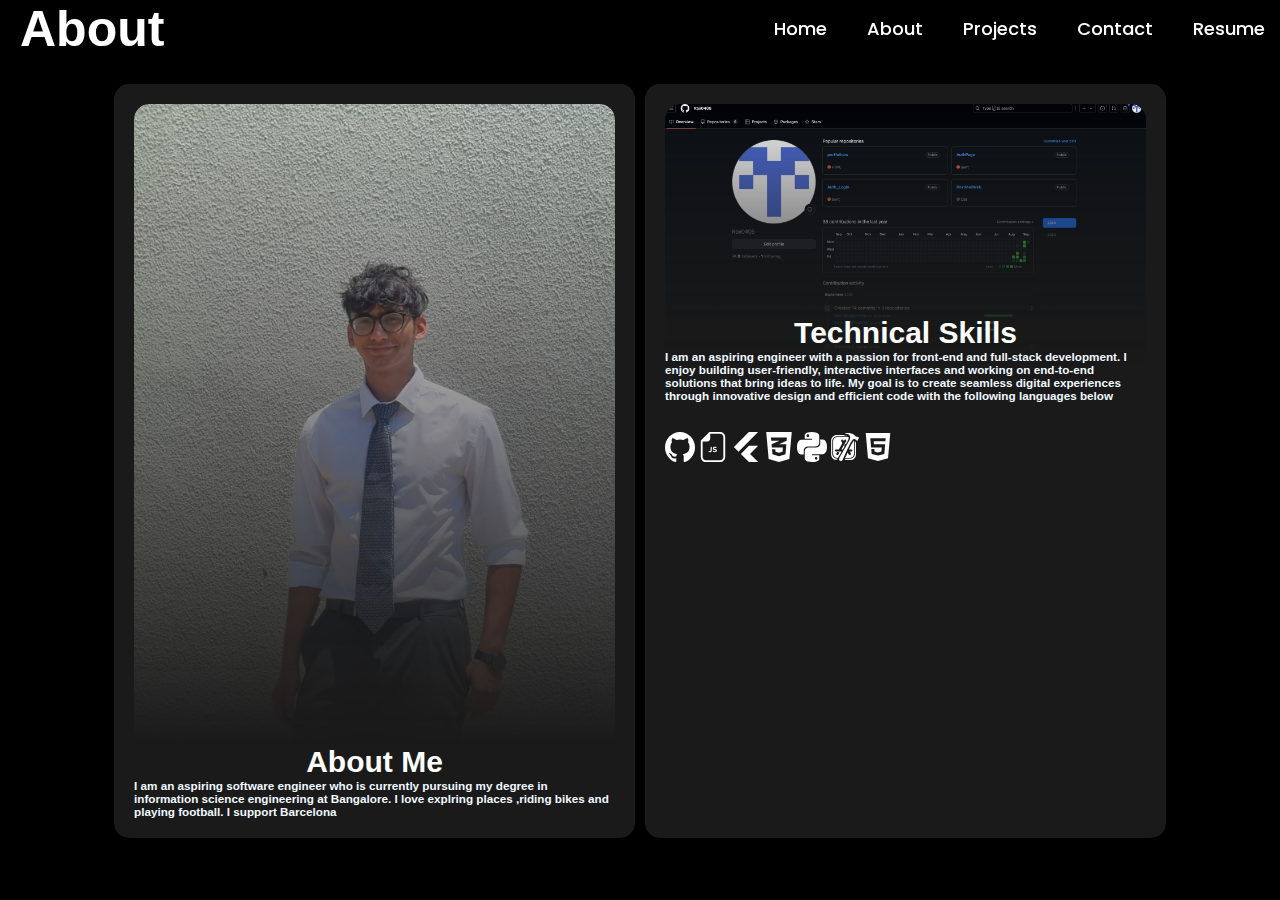
<file: about.html>
<!DOCTYPE html>
<html lang="en">
<head>
    <meta charset="UTF-8">
    <meta name="viewport" content="width=device-width, initial-scale=1.0">
    <title>Portfolio</title>
    <link rel="stylesheet" href="profile_webpage_design.css">
    <link rel="stylesheet" href="projects.css">
</head>
<body>

    <nav>
        <h1>About</h1>
        <ul class="desktop-menu">
            <li><a href="index.html">Home</a></li>
            <li><a href="about.html">About</a></li>
            <li><a href="projects.html">Projects</a></li>
            <li><a href="contact.html">Contact</a></li>
            <li><a href="#">Resume</a></li>
        </ul>
        
        <div class="menu">
            <ul>
            <li><a href="index.html">Home</a></li>
            <li><a href="about.html">About</a></li>
            <li><a href="projects.html">Projects</a></li>
            <li><a href="contact.html">Contact</a></li>
            <li><a href="#">Resume</a></li>
            
            </ul>
        </div>

        <div class="hamburger-menu">
            <div class="ham-bar bar-top"></div>
            <div class="ham-bar bar-mid"></div>
            <div class="ham-bar bar-bottom"></div>
        </div>

    </nav>
    <script src="script.js"></script>
    <h1>About</h1>
   
    <div class="Project-container">
            <div class="image">
            <img src="assets/portfoliopic.jpeg">
            <h1>About Me</h1>
            <h3>I am an aspiring software engineer who is currently pursuing my degree in information science engineering at Bangalore. I love explring places ,riding bikes and playing football. I support Barcelona</h3>
            
            <div class="info">
                
                   
            </div>
            
        </div>
        <div class="image">
            <img src="assets/GitProfile.png">
            <div class="info">
                <h1> Technical Skills</h1>
                <h3>I am an aspiring engineer with a passion for front-end and full-stack development. I enjoy building user-friendly, interactive interfaces and working on end-to-end solutions that bring ideas to life. My goal is to create seamless digital experiences through innovative design and efficient code with the following languages below</h3>
            
                
                <a href="https://github.com/Rbx0405">
                    <svg width="30px" height="30px" viewBox="0 0 20 20" version="1.1" xmlns="http://www.w3.org/2000/svg" xmlns:xlink="http://www.w3.org/1999/xlink">
    
                        <title>github [#142]</title>
                        <desc>Created with Sketch.</desc>
                        <defs>
                    
                    </defs>
                        <g id="Page-1" stroke="none" stroke-width="1" fill="none" fill-rule="evenodd">
                            <g id="Dribbble-Light-Preview" transform="translate(-140.000000, -7559.000000)" fill="#ffffff">
                                <g id="icons" transform="translate(56.000000, 160.000000)">
                                    <path d="M94,7399 C99.523,7399 104,7403.59 104,7409.253 C104,7413.782 101.138,7417.624 97.167,7418.981 C96.66,7419.082 96.48,7418.762 96.48,7418.489 C96.48,7418.151 96.492,7417.047 96.492,7415.675 C96.492,7414.719 96.172,7414.095 95.813,7413.777 C98.04,7413.523 100.38,7412.656 100.38,7408.718 C100.38,7407.598 99.992,7406.684 99.35,7405.966 C99.454,7405.707 99.797,7404.664 99.252,7403.252 C99.252,7403.252 98.414,7402.977 96.505,7404.303 C95.706,7404.076 94.85,7403.962 94,7403.958 C93.15,7403.962 92.295,7404.076 91.497,7404.303 C89.586,7402.977 88.746,7403.252 88.746,7403.252 C88.203,7404.664 88.546,7405.707 88.649,7405.966 C88.01,7406.684 87.619,7407.598 87.619,7408.718 C87.619,7412.646 89.954,7413.526 92.175,7413.785 C91.889,7414.041 91.63,7414.493 91.54,7415.156 C90.97,7415.418 89.522,7415.871 88.63,7414.304 C88.63,7414.304 88.101,7413.319 87.097,7413.247 C87.097,7413.247 86.122,7413.234 87.029,7413.87 C87.029,7413.87 87.684,7414.185 88.139,7415.37 C88.139,7415.37 88.726,7417.2 91.508,7416.58 C91.513,7417.437 91.522,7418.245 91.522,7418.489 C91.522,7418.76 91.338,7419.077 90.839,7418.982 C86.865,7417.627 84,7413.783 84,7409.253 C84,7403.59 88.478,7399 94,7399" id="github-[#142]">
                    
                    </path>
                                </g>
                            </g>
                        </g>
                    </svg>
                </a>
               
                <svg height="30px" width="30px" version="1.1" id="_x32_" xmlns="http://www.w3.org/2000/svg" xmlns:xlink="http://www.w3.org/1999/xlink" 
	 viewBox="0 0 512 512"  xml:space="preserve">
<style type="text/css">
	.st0{fill:#ffffff;}
</style>
<g>
	<path class="st0" d="M378.413,0H208.297h-13.182L185.8,9.314L57.02,138.102l-9.314,9.314v13.176v265.514
		c0,47.36,38.528,85.895,85.896,85.895h244.811c47.353,0,85.881-38.535,85.881-85.895V85.896C464.294,38.528,425.766,0,378.413,0z
		 M432.497,426.105c0,29.877-24.214,54.091-54.084,54.091H133.602c-29.884,0-54.098-24.214-54.098-54.091V160.591h83.716
		c24.885,0,45.077-20.178,45.077-45.07V31.804h170.116c29.87,0,54.084,24.214,54.084,54.092V426.105z"/>
	<path class="st0" d="M225.334,251.968c-5.711,0-9.915,4.078-9.915,10.592v50.803c0,11.409-5.027,15.62-12.638,15.62
		c-2.988,0-6.102-0.95-8.281-2.444c-2.988-2.039-5.166-2.989-7.61-2.989c-5.027,0-8.826,3.666-8.826,8.42
		c0,2.444,0.95,4.888,2.723,6.927c3.798,4.35,12.763,7.743,21.324,7.743c21.184,0,33.278-11.954,33.278-34.639V262.56
		C235.389,256.046,231.171,251.968,225.334,251.968z"/>
	<path class="st0" d="M293.257,289.595l-4.888-0.684c-10.738-1.494-14.397-5.02-14.397-10.187c0-5.837,4.343-9.915,12.484-9.915
		c5.711,0,11.423,1.634,15.891,3.805c1.913,0.95,3.953,1.494,5.852,1.494c4.888,0,8.686-3.666,8.686-8.693
		c0-3.261-1.494-5.977-4.748-8.016c-5.432-3.394-15.627-6.11-25.806-6.11c-19.97,0-32.733,11.269-32.733,28.25
		c0,16.304,10.32,25.13,29.199,27.713l4.888,0.677c11.004,1.494,14.258,4.888,14.258,10.32c0,6.389-5.293,10.872-15.067,10.872
		c-6.801,0-12.234-1.767-19.83-5.977c-1.634-0.956-3.673-1.634-5.851-1.634c-5.153,0-8.965,3.938-8.965,8.832
		c0,3.254,1.634,6.382,4.762,8.42c6.116,3.799,16.031,7.876,29.06,7.876c24.047,0,36.266-12.358,36.266-29.067
		C322.317,300.865,312.403,292.311,293.257,289.595z"/>
</g>
</svg>
<a>
    <svg fill="#ffffff" width="30px" height="30px" viewBox="0 0 24 24" role="img" xmlns="http://www.w3.org/2000/svg"><path d="M14.314 0 2.3 12 6 15.7 21.684.013h-7.357zm.014 11.072L7.857 17.53l6.47 6.47H21.7l-6.46-6.468 6.46-6.46h-7.37z"/></svg>
</a>
<a>
    <svg width="30px" height="30px" viewBox="0 0 20 20" xmlns="http://www.w3.org/2000/svg">
        <path fill="#ffffff" fill-rule="evenodd" d="M1.5,1.98975843e-15 L3.09355753,18.0557267 L9.99986611,20 L16.9059069,18.0557267 L18.5,0 L1.5,0 L1.5,1.98975843e-15 Z M15.0769709,5.85186222 L9.99370717,8.12461495 L9.9813893,8.12993559 L9.99370717,8.12993559 L14.8975585,8.12993559 L14.3352209,14.891627 L10.0014728,16.2147858 L9.99370717,16.2122655 L9.99370717,16.2147858 L5.63639442,14.8672641 L5.35522564,11.4620554 L5.36272348,11.4620554 L7.5103174,11.4620554 L7.51808301,11.4620554 L7.6586674,13.2259871 L9.97389147,13.8373005 L9.99370717,13.8314198 L9.99370717,13.8342201 L12.3908719,13.1282554 L12.5550209,10.2864744 L9.99370717,10.2783534 L5.21464125,10.2615514 L5.05076002,8.13021563 L9.99370717,5.97731728 L10.2818382,5.85214226 L9.99370717,5.85214226 L4.86331417,5.85214226 L4.60544223,3.67124055 L9.99370717,3.67124055 L15.2879814,3.67124055 L15.0769709,5.85186222 L15.0769709,5.85186222 Z"/>
      </svg>
</a>
<a>
    <svg width="30px" height="30px" viewBox="0 0 20 20" version="1.1" xmlns="http://www.w3.org/2000/svg" xmlns:xlink="http://www.w3.org/1999/xlink">
    
        <title>python [#127]</title>
        <desc>Created with Sketch.</desc>
        <defs>
    
    </defs>
        <g id="Page-1" stroke="none" stroke-width="1" fill="none" fill-rule="evenodd">
            <g id="Dribbble-Light-Preview" transform="translate(-340.000000, -7599.000000)" fill="#ffffff">
                <g id="icons" transform="translate(56.000000, 160.000000)">
                    <path d="M296.744,7457.45798 C296.262,7457.45798 295.872,7457.06594 295.872,7456.58142 C295.872,7456.0969 296.262,7455.70587 296.744,7455.70587 C297.226,7455.70587 297.616,7456.0969 297.616,7456.58142 C297.616,7457.06594 297.226,7457.45798 296.744,7457.45798 M294.072,7459 C299.15,7459 298.833,7456.78649 298.833,7456.78649 L298.827,7454.49357 L293.982,7454.49357 L293.982,7453.80499 L300.751,7453.80499 C300.751,7453.80499 304,7454.17591 304,7449.02614 C304,7443.87636 301.165,7444.0583 301.165,7444.0583 L299.472,7444.0583 L299.472,7446.44873 C299.472,7446.44873 299.563,7449.29855 296.682,7449.29855 L291.876,7449.29855 C291.876,7449.29855 289.176,7449.25533 289.176,7451.9222 L289.176,7456.33112 C289.176,7456.33112 288.766,7459 294.072,7459 M291.257,7440.54202 C291.739,7440.54202 292.128,7440.93406 292.128,7441.41858 C292.128,7441.9031 291.739,7442.29413 291.257,7442.29413 C290.775,7442.29413 290.385,7441.9031 290.385,7441.41858 C290.385,7440.93406 290.775,7440.54202 291.257,7440.54202 M293.928,7439 C288.851,7439 289.168,7441.21351 289.168,7441.21351 L289.174,7443.50643 L294.019,7443.50643 L294.019,7444.19501 L287.249,7444.19501 C287.249,7444.19501 284,7443.82409 284,7448.97386 C284,7454.12364 286.836,7453.9417 286.836,7453.9417 L288.528,7453.9417 L288.528,7451.55127 C288.528,7451.55127 288.437,7448.70145 291.319,7448.70145 L296.124,7448.70145 C296.124,7448.70145 298.824,7448.74467 298.824,7446.0778 L298.824,7441.66888 C298.824,7441.66888 299.234,7439 293.928,7439" id="python-[#127]">
    
    </path>
                </g>
            </g>
        </g>
    </svg>
</a>
<a>
    <svg fill="#ffffff" width="30px" height="30px" viewBox="0 0 32 32" version="1.1" xmlns="http://www.w3.org/2000/svg">
        <title>xcode</title>
        <path d="M6.759 23.232c0-0.081 0.968-1.774 0.968-1.774 0.207-0.073 0.446-0.115 0.694-0.115 0.657 0 1.246 0.294 1.642 0.757l0.002 0.003c-0.467 0.847-0.921 1.559-1.414 2.24l0.043-0.063c-0.217 0.219-0.518 0.355-0.851 0.355-0.099 0-0.194-0.012-0.286-0.034l0.008 0.002c-0.494-0.092-0.862-0.52-0.862-1.033 0-0.121 0.020-0.237 0.058-0.345l-0.002 0.007zM3.291 9.765v13.548c0.022 2.441 1.995 4.413 4.433 4.435h0.728c0-0.081 0.968-1.774 3.064-5.322 0.242-0.484 0.564-0.968 0.887-1.532h-5.887c-0.020 0.001-0.044 0.002-0.068 0.002-0.548 0-1.008-0.374-1.14-0.881l-0.002-0.008c-0.026-0.091-0.041-0.195-0.041-0.303 0-0.635 0.514-1.149 1.149-1.149 0.007 0 0.014 0 0.022 0l-0.001-0h2.984l3.79-6.613s-0.887-1.613-1.129-2.016c-0.111-0.177-0.177-0.392-0.177-0.623 0-0.323 0.129-0.615 0.339-0.829l-0 0c0.484-0.484 1.29-0.726 2.097 0.564l0.323 0.484 0.323-0.484c0.726-1.048 1.21-0.968 1.613-0.887 0.645 0.161 1.048 0.887 0.484 2.016l-5 8.387h1.694c0.564-0.968 1.129-1.935 1.694-2.984-0.068-0.258-0.107-0.554-0.107-0.859 0-0.152 0.010-0.302 0.029-0.449l-0.002 0.017c0.107-0.658 0.395-1.236 0.809-1.697l-0.003 0.003 0.484 0.806c0.984-1.606 1.982-3.512 2.856-5.484l0.127-0.322c0.159-0.418 0.252-0.902 0.252-1.407 0-0.301-0.033-0.595-0.095-0.878l0.005 0.027h-12.096c-0.004 0-0.008-0-0.013-0-2.443 0-4.423 1.98-4.423 4.423 0 0.005 0 0.009 0 0.014v-0.001zM26.516 9.684v13.628c0 0.003 0 0.007 0 0.010 0 2.889-2.342 5.231-5.231 5.231-0.004 0-0.007 0-0.011 0h-5.403s-0.484 1.29 1.048 1.29h4.838c0.004 0 0.009 0 0.013 0 3.288 0 5.954-2.666 5.954-5.954 0-0.005 0-0.009-0-0.014v0.001-11.854c0.081-1.129-0.887-1.855-1.209-2.339zM8.049 28.554h-0.403c-0.003 0-0.007 0-0.010 0-2.889 0-5.231-2.342-5.231-5.231 0-0.004 0-0.007 0-0.011v0.001-13.548c0-0.003 0-0.007 0-0.010 0-2.889 2.342-5.231 5.231-5.231 0.004 0 0.007 0 0.011 0h11.692c-0.528-0.361-1.181-0.577-1.884-0.577-0.103 0-0.205 0.005-0.306 0.014l0.013-0.001c-0.169 0.032-0.363 0.051-0.561 0.051-0.407 0-0.796-0.078-1.153-0.22l0.021 0.007c-0.484-0.403-0.403-0.645-1.129-0.645h-7.177c-0.004 0-0.009 0-0.014 0-3.288 0-5.954 2.666-5.954 5.954 0 0.005 0 0.009 0 0.014v-0.001 14.677c-0.001 0.040-0.002 0.087-0.002 0.135 0 3.112 2.47 5.647 5.556 5.752l0.010 0c0.806 0 1.048-0.645 1.29-1.129zM20.307 18.555h1.935c1.29 0 1.532 0.645 1.532 0.887 0.081 0.645-0.242 1.452-1.532 1.452h-1.21l0.968 1.613c0.564 0.968 0.323 1.452 0 1.774-0.228 0.189-0.524 0.303-0.847 0.303-0.569 0-1.055-0.357-1.247-0.859l-0.003-0.009-1.129-1.935c-0.806 1.774-1.613 3.709-2.581 5.967h5c2.441-0.022 4.413-1.995 4.435-4.433v-14.114c-0.081-0.161-0.242-0.081-0.323 0-1.887 2.697-3.566 5.777-4.887 9.040l-0.112 0.314zM24.823 7.668c0.307-0.166 0.671-0.264 1.059-0.264 0.11 0 0.218 0.008 0.324 0.023l-0.012-0.001c0.497 0.171 0.91 0.48 1.205 0.88l0.005 0.007c0.372 0.505 0.9 0.876 1.513 1.044l0.020 0.005c0.323 0.081 0.887-0.806 1.29-1.613 0.337-0.553 0.544-1.218 0.564-1.93l0-0.006c-0.396-0.354-0.888-0.61-1.432-0.722l-0.020-0.003c-0.227 0.060-0.487 0.095-0.756 0.095-0.103 0-0.205-0.005-0.305-0.015l0.013 0.001c-0.625-0.218-1.131-0.646-1.445-1.197l-0.007-0.013c-0.557-0.711-1.258-1.283-2.062-1.678l-0.035-0.015c-0.747-0.365-1.614-0.646-2.524-0.799l-0.056-0.008c-0.902-0.278-1.939-0.438-3.013-0.438-0.302 0-0.601 0.013-0.897 0.037l0.039-0.003c-0.825 0.054-1.595 0.198-2.33 0.422l0.072-0.019c-0.081 0-0.242 0.242-0.081 0.242s0.726 0.081 0.726 0.081-0.726 0.161-0.726 0.323 0.081 0.161 0.161 0.161 1.855-0.081 2.581 0c0.965 0.16 1.772 0.728 2.25 1.518l0.008 0.014c0.388 0.682 0.616 1.499 0.616 2.369 0 0.597-0.108 1.169-0.304 1.697l0.011-0.034c-1.21 2.661-10.806 19.031-11.29 20.16s-0.645 1.855 0.726 2.581 2.097 0.403 2.5-0.081c0.484-0.645 8.79-21.451 11.612-22.821z"></path>
        </svg>
</a>
<a>
    <svg fill="#ffffff" width="30px" height="30px" viewBox="0 0 32 32" version="1.1" xmlns="http://www.w3.org/2000/svg">
        <title>html5</title>
        <path d="M11.677 13.196l-0.289-3.387 12.536 0.004 0.287-3.268-16.421-0.004 0.87 9.983h11.374l-0.406 4.27-3.627 1.002-3.683-1.009-0.234-2.63h-3.252l0.411 5.198 6.757 1.807 6.704-1.798 0.927-10.166h-11.954zM2.914 1.045h26.172l-2.38 26.874-10.734 3.037-10.673-3.038z"></path>
        </svg>
</a>
                
            </div>
            
        </div>

    </div>

   
 
    
</body>
</html>
</file>
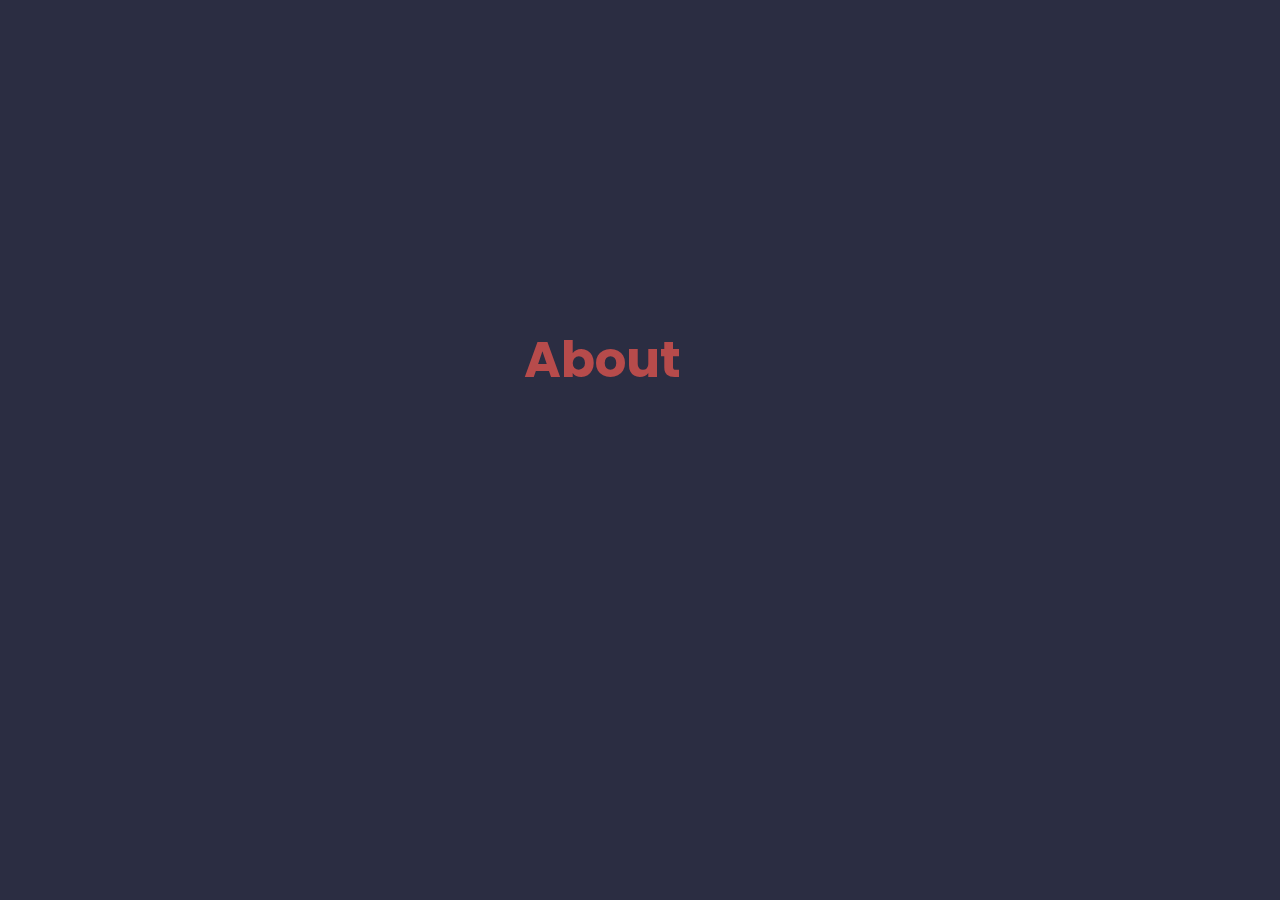
<file: about3.html>
<!DOCTYPE html>
<html lang="en">
<head>
    <meta charset="UTF-8">
    <meta name="viewport" content="width=device-width, initial-scale=1.0">
    <title>Portfolio</title>
    <link rel="stylesheet" href="profile_webpage_design.css">
    <link rel="stylesheet" href="about.css">
</head>
<body>

    <nav>
        <div class="intro">
            <h1 class="logo-header" >
              <span class="logo">About </span><span class="logo"> Me</span><br>
            </h1>
      </div>
      <header>
        <h1 class="About">About</h1>
      </header>
        <ul class="desktop-menu">
            <li><a href="index.html">Home</a></li>
            <li><a href="about.html">About</a></li>
            <li><a href="Projects.html">Projects</a></li>
            <li><a href="contact.html">Contact</a></li>
            <li><a href="#">Resume</a></li>
        </ul>
        
        <div class="menu">
            <ul>
            <li><a href="index.html">Home</a></li>
            <li><a href="about.html">About</a></li>
            <li><a href="Projects.html">Projects</a></li>
            <li><a href="contact.html">Contact</a></li>
            <li><a href="#">Resume</a></li>
            
            </ul>
        </div>

        <div class="hamburger-menu">
            <div class="ham-bar bar-top"></div>
            <div class="ham-bar bar-mid"></div>
            <div class="ham-bar bar-bottom"></div>
        </div>

    </nav>
    <script src="script.js"></script>
    
    <div class="information">
        <img src="assets/RishitPic.jpeg">
    
   
    <h2>Hi, I’m Rishit, a passionate and driven software developer with a knack for creating intuitive, user-friendly digital experiences. With expertise in Html , CSS, JavaScript,Python I enjoy tackling complex problems and bringing creative solutions to life through code.</h2>
    <h2>I believe in the power of technology to transform lives and businesses, and I thrive on learning and implementing the latest innovations in the field. Whether it’s building a responsive website, developing a robust application, or exploring new technologies like [mention any tools/technologies you’re learning], I’m constantly pushing the boundaries of what’s possible.</h2>
    <h2>In my spare time, I enjoy working and the gym , playing football ,exploring new places, and I’m always open to new collaborations and projects that challenge me to grow as a developer.Let’s connect and create something amazing together! Feel free to tweak it to reflect your style and skills!</h2>
    </div>   
    <script src="about.js"></script>
    <div class="hobbies images"></div>
    
    
   
</body>
</html>
</file>
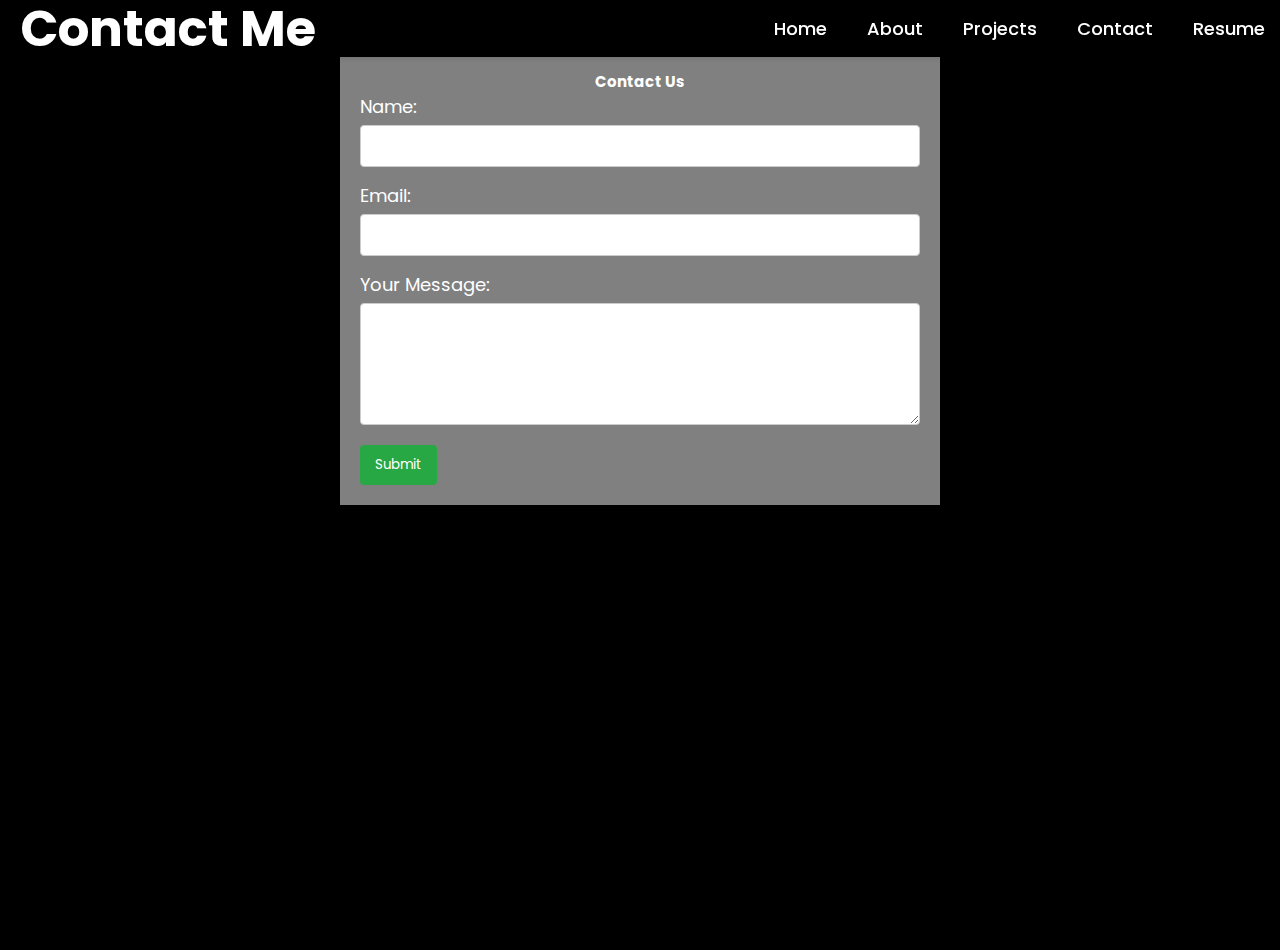
<file: contact.html>
<!DOCTYPE html>
<html lang="en">
<head>
    <meta charset="UTF-8">
    <meta name="viewport" content="width=device-width, initial-scale=1.0">
    <title>Contact Form</title>
    <link rel="stylesheet" href="profile_webpage_design.css"> 
    <link rel="stylesheet" href="contact.css">
    
</head>
<body>

    <nav>
        <h1>Contact Me</h1>
        <ul class="desktop-menu">
            <li><a href="index.html">Home</a></li>
            <li><a href="about.html">About</a></li>
            <li><a href="projects.html">Projects</a></li>
            <li><a href="contact.html">Contact</a></li>
            <li><a href="#">Resume</a></li>
        </ul>
        
        <div class="menu">
            <ul>
            <li><a href="index.html">Home</a></li>
            <li><a href="about.html">About</a></li>
            <li><a href="projects.html">Projects</a></li>
            <li><a href="contact.html">Contact</a></li>
            <li><a href="#">Resume</a></li>
            
            </ul>
        </div>

        <div class="hamburger-menu">
            <div class="ham-bar bar-top"></div>
            <div class="ham-bar bar-mid"></div>
            <div class="ham-bar bar-bottom"></div>
        </div>

    </nav>
    <script src="script.js"></script>
   

    <div class="container">
        <h2>Contact Us</h2>
        <form id="contactForm">
            <div class="form-group">
                <label for="name">Name:</label>
                <input type="text" id="name" name="name" required>
            </div>
    
            <div class="form-group">
                <label for="email">Email:</label>
                <input type="email" id="email" name="email" required>
                <span id="emailError" class="error"></span>
            </div>
    
            <div class="form-group">
                <label for="message">Your Message:</label>
                <textarea id="message" name="message" rows="5" required></textarea>
            </div>
    
            <input type="submit" value="Submit">
        </form>
    </div>
    
    <script>
        document.getElementById('contactForm').addEventListener('submit', function (event) {
            let emailInput = document.getElementById('email');
            let emailError = document.getElementById('emailError');

            // Clear previous error
            emailError.textContent = '';

            // Check if the email contains '@'
            if (!emailInput.value.includes('@')) {
                emailError.textContent = 'Please enter a valid email address with "@"';
                event.preventDefault(); // Prevent form submission
            }
        });
    </script>
</body>
</html>
</file>
<file: profile_webpage_design.css>
@import url('https://fonts.googleapis.com/css2?family=Poppins:wght@100;200;300;400;500;600&display=swap');

* {
    margin: 0;
    padding: 0;
    box-sizing: border-box;
    text-decoration: none;
    border: none;
    outline: none;
    font-family: 'Poppins', sans-serif;
}


html {
    font-size: 62.5%;
}


body {
    width: 100%;
    height: 100vh;
    overflow-x: hidden;
    background-color: black;
    color: white;
}



nav{
    position: fixed;
    top: 0;
    width: 100%;
    padding: 1.5rem;
    background-color:black;/* Slightly lighter dark blue */
    display: flex;
    justify-content: flex-end;
    align-items: center;
    box-shadow: 0 2px 4px rgba(0,0,0,0.1); /* optional */
    transition: transform 0.3s ease; /* smooth transition for hiding/showing */
    z-index: 5;
}

nav h1{
    position: absolute;
    left: 0;
    font-size: 50px;
    padding: 20px;
    z-index: 0;
}

a{
    text-decoration: none;
    color: black;
}

.theme {
    position: relative;
    width: 50px; /* Width of the icons */
    height: 50px; /* Height of the icons */
    margin-left: 20px;
    cursor: pointer;
}
nav a {
    font-size: 1.8rem;
    color: white;
    margin-left: 4rem;
    font-weight: 500;
    transition: 0.3s ease;
    border-bottom: 3px solid transparent;
}

nav ul{
    list-style: none;
}

nav a:hover,
nav a.active {
    color: #b74b4b;
    border-bottom: 3px solid #b74b4b;
}



@media (min-width: 980px){
    .desktop-menu{
        display: flex;
        list-style: none;
        color: black;
    }
    
    .menu li{
        padding: 20px;
        font-size: 20px;
        font-weight: bold;
    }
    .hamburger-menu{
        display: none;
    }
    .menu{
        display: none;
    }
}

@media (max-width: 980px){

    .hamburger-menu{
        margin-right: 10px;
        padding: 1rem;
        height: 50px;
        width: 50px;
        position: relative;
        cursor: pointer;
        
    }
    .ham-bar{
        position: absolute;
        height: 4px;
        width: 70%;
        border-radius: 2px;
        transform: translate(-50%,-50%);
        background-color: white;
        transition: transform .6s, opacity .8s, top .6s;
    }
    .bar-top{
        top: 25%;
    }
    .bar-mid{
        top: 50%;
    }
    .bar-bottom{
        top: 75%;
    }
    
    .hamburger-menu.active .bar-top{
        transform: translate(-50%,-50%) rotate(-315deg);
        top: 50%;
    }
    
    .hamburger-menu.active .bar-mid{
        display: none;
    }
    
    .hamburger-menu.active .bar-bottom{

        transform: translate(-50%,-50%) rotate(-225deg);
        top: 50%;
    }
    
    
    .menu{
        position: fixed;
        top: 0;
        background-color: brown;

        right: -75%;
        height: 110vh;
        width: 75%;
        transition: right .5s;
    }
    
    .menu.active{
        right: 0;
    }
    
    
    .desktop-menu{
        display: none;
    }


    .menu{
        display: flex;
        justify-content: center;
        align-items: center;
    }
    .menu ul{
        display: flex;
        flex-direction: column;

    }
    .menu li{
        z-index: 2;
        list-style: none;
        font-size: 40px;
        padding: 10px;
        font-weight: 550;
        color: white;
    }
}




section {
    min-height: 100vh;
    padding: 5rem 9% 5rem;
}

.home {
    display: flex;
    justify-content: center;
    align-items: center;
    gap: 8rem;

}

.home .home-content h1 {
    font-size: 6rem;
    font-weight: 700;
    line-height: 1.3;
}

span {
    color: #b74b4b;
}

.home-content h3 {
    font-size: 4rem;
    margin-bottom: 1rem;
    font-weight: 700;
}

.home-content p {
    font-size: 1.6rem;
}

.home-img {
    border-radius: 50%;
}

.home-img img {
    position: relative;
    width: 32vw;
    border-radius: 50%;
    box-shadow: 0 0 25px #b74b4b; /* Fixed box-shadow syntax */
    cursor: pointer;
    transition: 0.2s linear;
}

.home-img img:hover {
    font-size: 1.8rem;
    font-weight: 500;
}

.social-icons a {
    display: inline-flex;
    justify-content: center;
    align-items: center;
    width: 4rem;
    height: 4rem;
    background-color: transparent;
    border: 0.2rem solid #b74b4b;
    font-size: 2rem;
    border-radius: 50%;
    margin: 3rem 1.5rem 3rem 0;
    transition: 0.3s ease;
    color: #b74b4b;
}

.social-icons a:hover {
    color: black;
    transform: scale(1.3) translateY(-5px);
    background-color: #b74b4b;
    box-shadow: 0 0 25px #b74b4b;
}

.btn {
    display: inline-block;
    padding: 1rem 2.8rem;
    background-color: black;
    border-radius: 4rem;
    font-size: 1.6rem;
    color: #b74b4b;
    letter-spacing: 0.3rem;
    font-weight: 600;
    border: 2px solid #b74b4b;
    transition: 0.3s ease;
    cursor: pointer;
}

.btn:hover {
    transform: scale(1.03); /* Fixed transform scale */
    background-color: #b74b4b;
    color: black;
    box-shadow: 0 0 25px #b74b4b;
}

.typing-text {
    font-size: 34px;
    font-weight: 600;
    min-width: 280px;
}

.typing-text span {
    position: relative;
}

.typing-text span::before {
    content: "software Developer";
    color: #b74b4b;
    animation: words 20s infinite;
}

.typing-text span::after {
    content: "";
    background-color: black;
    position: absolute;
    width: calc(100% + 8px);
    height: 100%;
    border-left: 3px solid black;
    right: -8px; /* Added px unit */
    animation: cursor 0.6s infinite;
}

.social-icons img{
    width: 25px;
    height: 25px;
}

@keyframes cursor {
    to {
        border-left: 3px solid #b74b4b;
    }
}

@keyframes words {
    0%, 20% {
        content: "Web Developer";
    }
    21%, 40% {
        content: "Developer";
    }
    41%, 60% {
        content: "Hello World!";
    }
    61%, 80% {
        content: "You Tripping!";
    }
    81%, 100% {
        content: "You need Sleep!";
    }
}

@media (min-width: 1000px) {
    .home {
        gap: 4rem;
    }

}

@media (max-width: 1000px) {
    .home {
        flex-direction: column;
        margin: 5rem 4rem;
    }

    .home .home-content h3 {
        font-size: 2.5rem;
    }

    .home-content h1 {
        font-size: 5rem;
    }

    .home-img img {
        width: 70vw;
        margin-top: 4rem;
    }



}
</file>
<file: projects.css>
@import url('https://fonts.googleapis.com/css2?family=Montserrat:ital,wght@0,100..900;1,100..900&display=swap');


* {
    margin: 0;
    padding: 0;
    box-sizing: border-box;
    text-decoration: none;
    border: none;
    outline: none;
    font-family: 'Poppins', sans-serif;
}


body {
    display: flex;
    flex-direction: column;
    align-items: center;
    width: 100%;
    height: 100vh;
    overflow-x: hidden;
    background-color: black;
    color: white;
}

h1{
    font-size: larger;
    font-size: 300%;
    font-family: sans-serif;
    text-align: center;

}
h2{
    margin-bottom: 60px;
    text-align: center;
    font-weight: 800;
    font-size: xx-large;
    }
h3{
    color: aliceblue;
    font-family: sans-serif;

}
p{
    font-family: Montserrat;
    font-weight: 350;
}
.Project-container{
    position: relative;
    gap: 10px;
    display: flex;
    flex-direction: row;
    width: 90vw;
    height: fit-content;

    padding: 50px;
    flex-wrap: wrap;
}

.image{
    display: flex;
    flex-direction: column;
    padding: 20px;
    flex: 1 1 45%;
    background-color: rgba(255, 255, 255, 0.101);
    border-radius: 15px;
}

.image img{
    position: relative;
    width: 100%;
    border-radius: 15px;
    mask-image: linear-gradient(to bottom, rgba(0, 0, 0, 1), rgba(0, 0, 0, 0)); /* Mask from top transparent to bottom white */
    -webkit-mask-image: linear-gradient(to bottom, rgba(0, 0, 0, 1), rgba(0, 0, 0, 0)); /* For Safari */
    transition: all 0.3s ease-in-out;
    
    }

.image img:hover{
    transform: scale(1.1);
}
@media (max-width: 980px) {
    .image{
        flex: 1 1 100%
    }
}


.info{
    transform: translateY(-50px);
}
svg{
    margin-top: 30px;
    transition: all 0.3s ease-in-out;
}
svg:hover{
    transform: scale(1.2);

}
</file>
<file: about.css>
* {
    margin: 0;
    padding: 0;
    box-sizing: border-box;
    text-decoration: none;
    border: none;
    outline: none;
    font-family: 'Poppins', sans-serif;
}


body {
	display: flex;
	flex-direction: column;
	margin: 0;
	padding: 0;
	height: 100vh;
	background-color: black;
	background-size: cover;
	background-position: center;
	background-repeat: no-repeat;
	color: white;
  }
  /* Container to hold both sections */
  .container {
	display: flex;
}

/* Left section styles */
.left-section {
	flex: 1; /* Adjusts to take 50% width */
	padding: 20px;
	background-color: lightblue;
	height: 100vh; /* Full viewport height */
}

/* Right section styles */
.right-section {
	flex: 1; /* Adjusts to take 50% width */
	padding: 20px;
	background-color: lightcoral;
	height: 100vh; /* Full viewport height */
}


h1{
    font-size: 300%;
    text-align: center;
    font-family: 'Lucida Sans', 'Lucida Sans Regular', 'Lucida Grande', 'Lucida Sans Unicode', Geneva, Verdana, sans-serif;
    padding: 25px;
}
h2{
    font-size: 250%;
}

p{
	padding: 50px;
    text-align: left;
    margin-bottom: 200px;
    

}


img{
    width: 400px;
}
header h1{
	position: absolute;
	left: 10%;
	bottom: 1rem;
	font-size: 1.6rem;
    font-size: 300%;
 
}

/* Splash Screen */

.intro{
	position: fixed;
	z-index: 1;
	left: 0%;
	top: 0%;
	width: 100%;
	height: 100vh;
	background-color: #2B2D42;
	transition: 1s;
}

.logo-header{
	position: absolute;
	top: 40%;
	left: 50%;
	transform: translate(-50%, -50%);
	color: #D9DCD6;
}

.logo{
	position: relative;
	display: inline-block;
	bottom: -20px;
	opacity: 0;
}

.logo.active{
	bottom: 0;
	opacity: 1;
	transition: ease-in-out 0.5s;
}

.logo.fade{
	bottom: 0;
	opacity: 0;
	transition: ease-in-out 0.5s;
}
</file>
<file: contact.css>
body {
    font-family: Arial, sans-serif;
    margin: 0;
    padding: 0;
}

.container {
    max-width: 600px;
    margin: 50px auto;
    padding: 20px;
    background-color: gray;
    box-shadow: 0 4px 8px rgba(0, 0, 0, 0.1);
}

h2 {
    text-align: center;
    color: white;
}

.form-group {
    margin-bottom: 15px;
}

label {
    display: block;
    margin-bottom: 5px;
    color: white;
    font-size: large;
}

input[type="text"],
input[type="email"],
textarea {
    width: 100%;
    padding: 10px;
    border: 1px solid #ccc;
    border-radius: 4px;
}

input[type="submit"] {
    background-color: #28a745;
    color: white;
    padding: 10px 15px;
    border: none;
    border-radius: 4px;
    cursor: pointer;
}

input[type="submit"]:hover {
    background-color: #218838;
}

.error {
    color: red;
    font-size: 0.875em;
}
</file>
